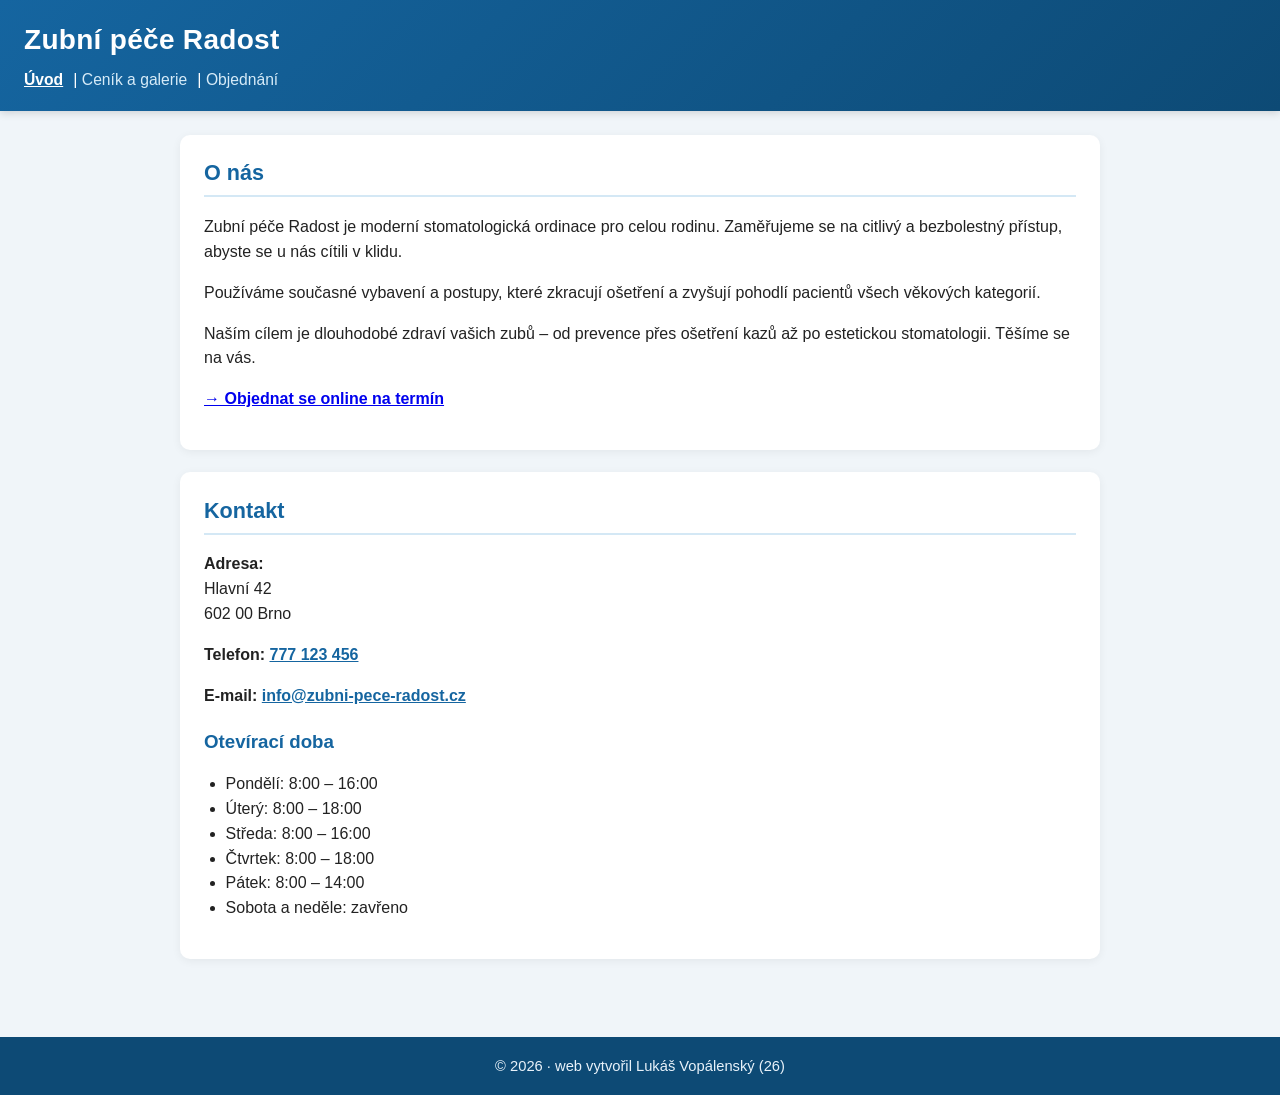
<file: index.html>
<!DOCTYPE html>
<html lang="cs">
<head>
  <meta charset="UTF-8">
  <meta name="viewport" content="width=device-width, initial-scale=1.0">
  <title>Zubní péče Radost – moderní stomatologie</title>
  <link rel="stylesheet" href="style.css">
</head>
<body>

  <header>
    <h1>Zubní péče Radost</h1>
    <nav>
      <a href="index.html" class="active">Úvod</a> |
      <a href="cenik.html">Ceník a galerie</a> |
      <a href="objednavka.html">Objednání</a>
    </nav>
  </header>

  <main>
    <section>
      <h2>O nás</h2>
      <p>Zubní péče Radost je moderní stomatologická ordinace pro celou rodinu. Zaměřujeme se na citlivý a bezbolestný přístup, abyste se u nás cítili v klidu.</p>
      <p>Používáme současné vybavení a postupy, které zkracují ošetření a zvyšují pohodlí pacientů všech věkových kategorií.</p>
      <p>Naším cílem je dlouhodobé zdraví vašich zubů – od prevence přes ošetření kazů až po estetickou stomatologii. Těšíme se na vás.</p>
      <p><a href="objednavka.html"><strong>→ Objednat se online na termín</strong></a></p>
    </section>

    <section>
      <h2>Kontakt</h2>
      <p>
        <strong>Adresa:</strong><br>
        Hlavní 42<br>
        602 00 Brno
      </p>
      <p>
        <strong>Telefon:</strong>
        <a href="tel:+420777123456">777 123 456</a>
      </p>
      <p>
        <strong>E-mail:</strong>
        <a href="mailto:info@zubni-pece-radost.cz">info@zubni-pece-radost.cz</a>
      </p>

      <h3>Otevírací doba</h3>
      <ul>
        <li>Pondělí: 8:00 – 16:00</li>
        <li>Úterý: 8:00 – 18:00</li>
        <li>Středa: 8:00 – 16:00</li>
        <li>Čtvrtek: 8:00 – 18:00</li>
        <li>Pátek: 8:00 – 14:00</li>
        <li>Sobota a neděle: zavřeno</li>
      </ul>
    </section>
  </main>

  <footer>
    <p>© 2026 · web vytvořil Lukáš Vopálenský (26)</p>
  </footer>

</body>
</html>
</file>
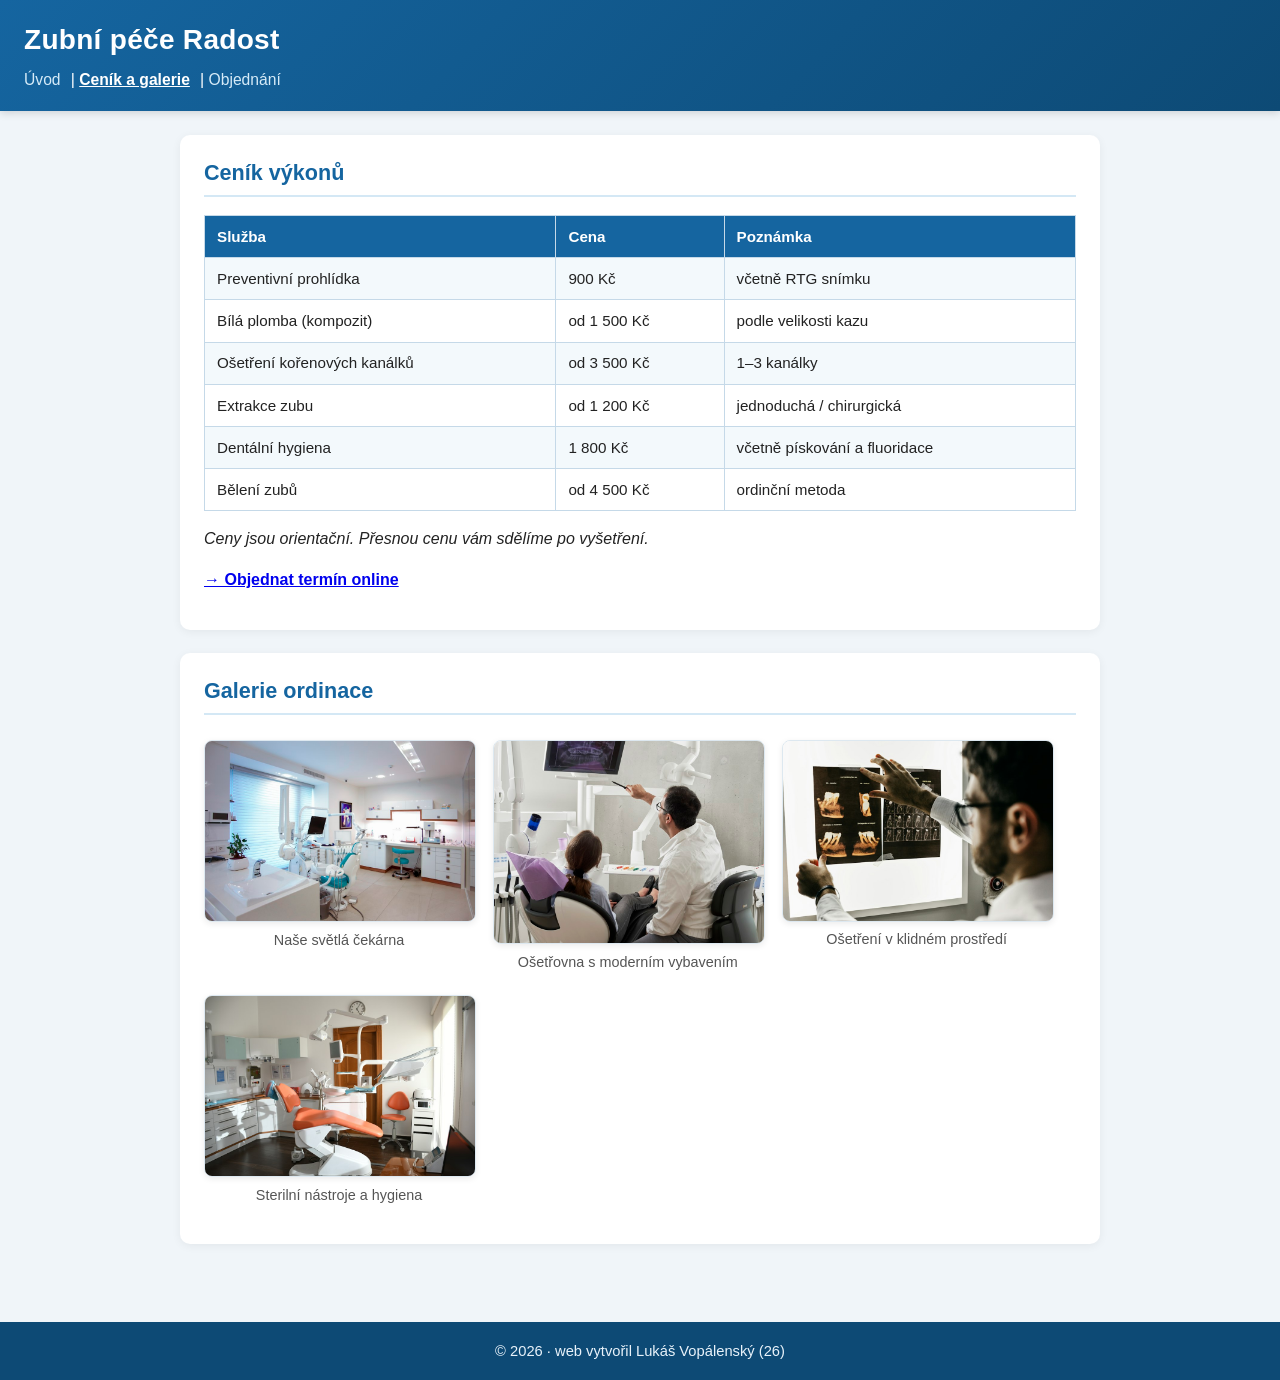
<file: cenik.html>
<!DOCTYPE html>
<html lang="cs">
<head>
  <meta charset="UTF-8">
  <meta name="viewport" content="width=device-width, initial-scale=1.0">
  <title>Zubní péče Radost – ceník a galerie</title>
  <link rel="stylesheet" href="style.css">
</head>
<body>

  <header>
    <h1>Zubní péče Radost</h1>
    <nav>
      <a href="index.html">Úvod</a> |
      <a href="cenik.html" class="active">Ceník a galerie</a> |
      <a href="objednavka.html">Objednání</a>
    </nav>
  </header>

  <main>
    <section>
      <h2>Ceník výkonů</h2>
      <table>
        <tr>
          <th>Služba</th>
          <th>Cena</th>
          <th>Poznámka</th>
        </tr>
        <tr>
          <td>Preventivní prohlídka</td>
          <td>900 Kč</td>
          <td>včetně RTG snímku</td>
        </tr>
        <tr>
          <td>Bílá plomba (kompozit)</td>
          <td>od 1 500 Kč</td>
          <td>podle velikosti kazu</td>
        </tr>
        <tr>
          <td>Ošetření kořenových kanálků</td>
          <td>od 3 500 Kč</td>
          <td>1–3 kanálky</td>
        </tr>
        <tr>
          <td>Extrakce zubu</td>
          <td>od 1 200 Kč</td>
          <td>jednoduchá / chirurgická</td>
        </tr>
        <tr>
          <td>Dentální hygiena</td>
          <td>1 800 Kč</td>
          <td>včetně pískování a fluoridace</td>
        </tr>
        <tr>
          <td>Bělení zubů</td>
          <td>od 4 500 Kč</td>
          <td>ordinční metoda</td>
        </tr>
      </table>
      <p><em>Ceny jsou orientační. Přesnou cenu vám sdělíme po vyšetření.</em></p>
      <p><a href="objednavka.html"><strong>→ Objednat termín online</strong></a></p>
    </section>

    <section>
      <h2>Galerie ordinace</h2>

      <figure>
        <img src="obrazky/cekarna.jpg" alt="Světlá čekárna zubní ordinace s křesly" width="400">
        <figcaption>Naše světlá čekárna</figcaption>
      </figure>

      <figure>
        <img src="obrazky/ordinace.jpg" alt="Moderní zubařské křeslo a vybavení ordinace" width="400">
        <figcaption>Ošetřovna s moderním vybavením</figcaption>
      </figure>

      <figure>
        <img src="obrazky/tym.jpg" alt="Zubní lékař při ošetření pacienta" width="400">
        <figcaption>Ošetření v klidném prostředí</figcaption>
      </figure>

      <figure>
        <img src="obrazky/nastroje.jpg" alt="Sterilní stomatologické nástroje připravené k ošetření" width="400">
        <figcaption>Sterilní nástroje a hygiena</figcaption>
      </figure>
    </section>
  </main>

  <footer>
    <p>© 2026 · web vytvořil Lukáš Vopálenský (26)</p>
  </footer>

</body>
</html>
</file>
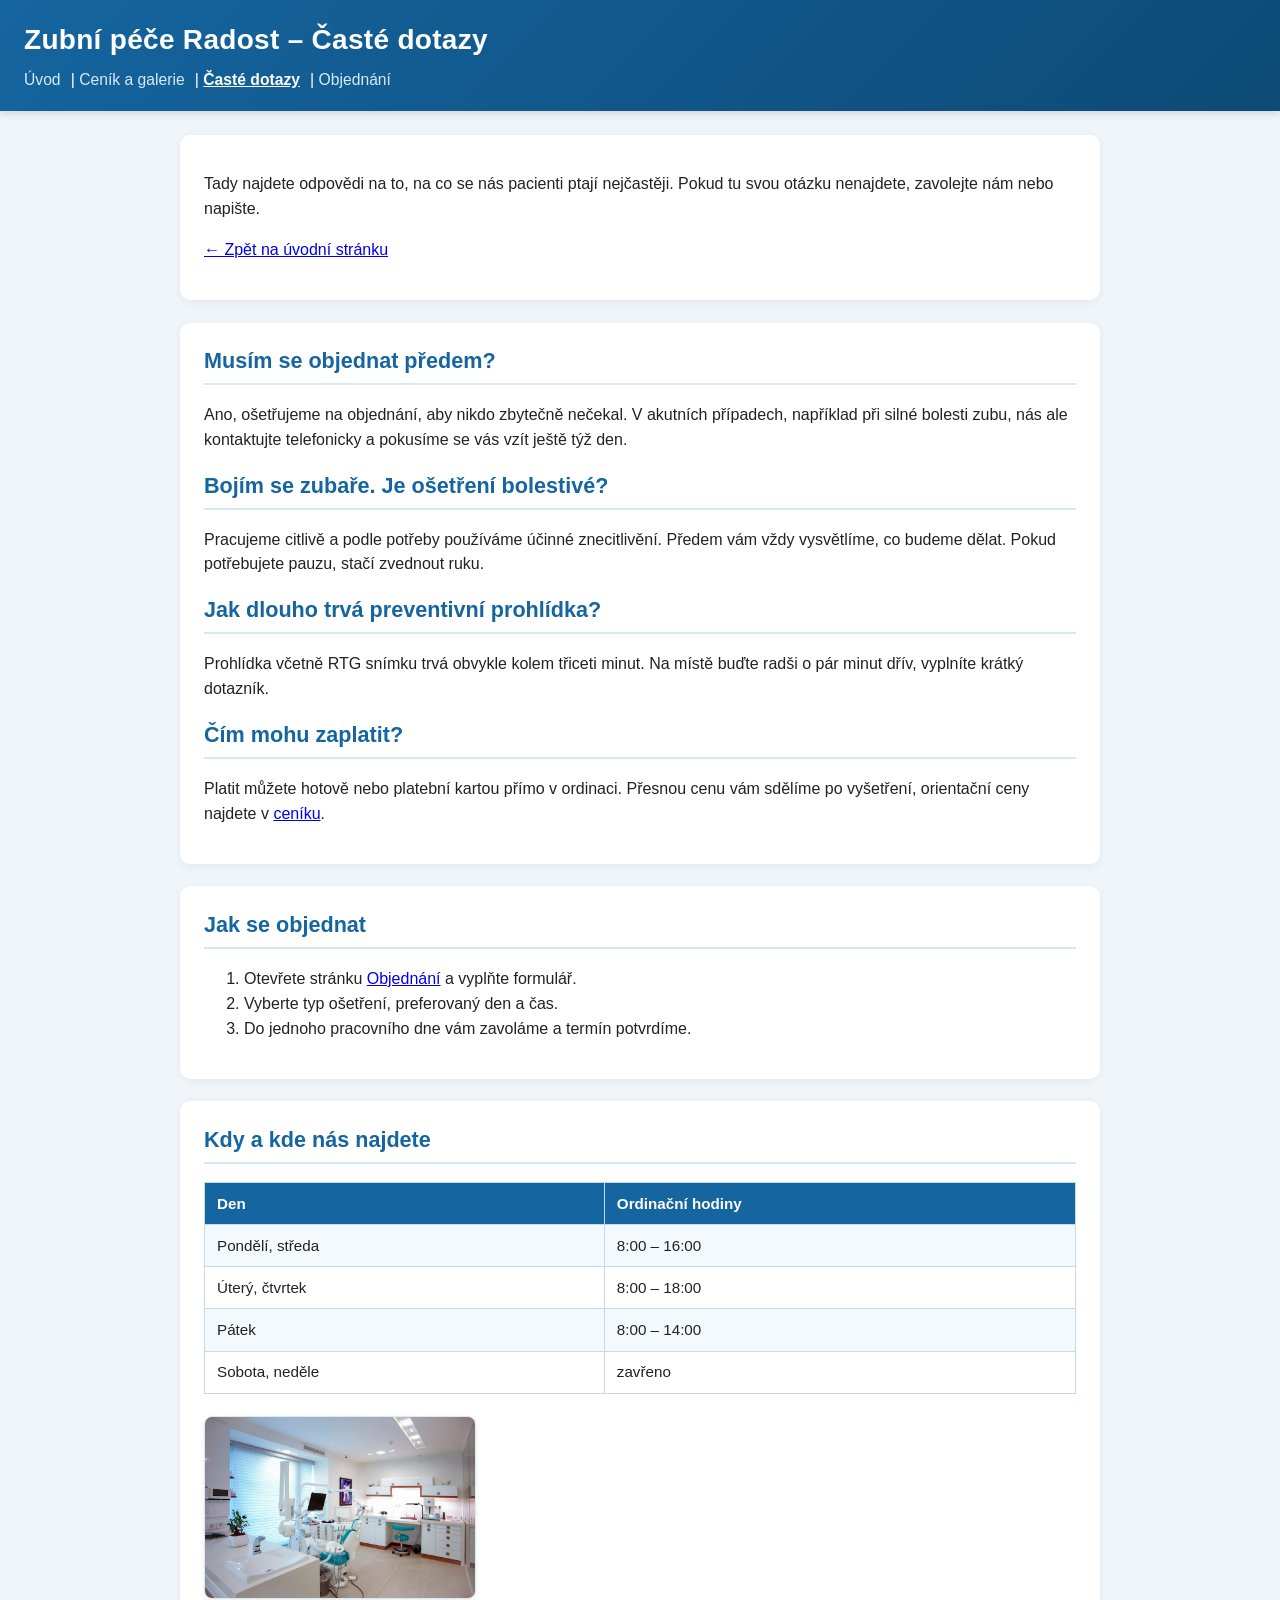
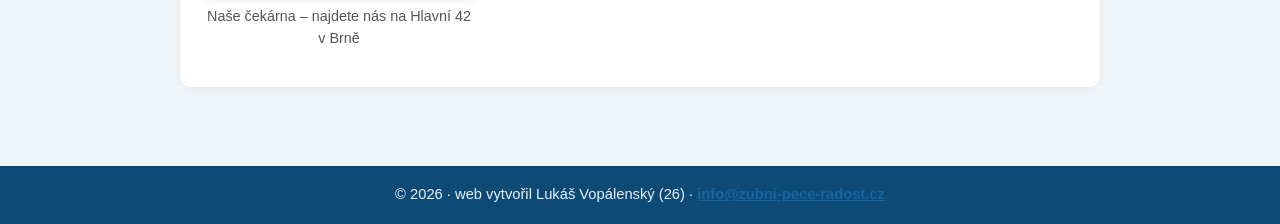
<file: dotazy.html>
<!DOCTYPE html>
<html lang="cs">
<head>
  <meta charset="UTF-8">
  <meta name="viewport" content="width=device-width, initial-scale=1.0">
  <title>Zubní péče Radost – časté dotazy</title>
  <link rel="stylesheet" href="style.css">
</head>
<body>

  <header>
    <h1>Zubní péče Radost – Časté dotazy</h1>
    <nav>
      <a href="index.html">Úvod</a> |
      <a href="cenik.html">Ceník a galerie</a> |
      <a href="dotazy.html" class="active">Časté dotazy</a> |
      <a href="objednavka.html">Objednání</a>
    </nav>
  </header>

  <main>
    <section>
      <p>Tady najdete odpovědi na to, na co se nás pacienti ptají nejčastěji. Pokud tu svou otázku nenajdete, zavolejte nám nebo napište.</p>
      <p><a href="index.html">← Zpět na úvodní stránku</a></p>
    </section>

    <section>
      <h2>Musím se objednat předem?</h2>
      <p>Ano, ošetřujeme na objednání, aby nikdo zbytečně nečekal. V akutních případech, například při silné bolesti zubu, nás ale kontaktujte telefonicky a pokusíme se vás vzít ještě týž den.</p>

      <h2>Bojím se zubaře. Je ošetření bolestivé?</h2>
      <p>Pracujeme citlivě a podle potřeby používáme účinné znecitlivění. Předem vám vždy vysvětlíme, co budeme dělat. Pokud potřebujete pauzu, stačí zvednout ruku.</p>

      <h2>Jak dlouho trvá preventivní prohlídka?</h2>
      <p>Prohlídka včetně RTG snímku trvá obvykle kolem třiceti minut. Na místě buďte radši o pár minut dřív, vyplníte krátký dotazník.</p>

      <h2>Čím mohu zaplatit?</h2>
      <p>Platit můžete hotově nebo platební kartou přímo v ordinaci. Přesnou cenu vám sdělíme po vyšetření, orientační ceny najdete v <a href="cenik.html">ceníku</a>.</p>
    </section>

    <section>
      <h2>Jak se objednat</h2>
      <ol>
        <li>Otevřete stránku <a href="objednavka.html">Objednání</a> a vyplňte formulář.</li>
        <li>Vyberte typ ošetření, preferovaný den a čas.</li>
        <li>Do jednoho pracovního dne vám zavoláme a termín potvrdíme.</li>
      </ol>
    </section>

    <section>
      <h2>Kdy a kde nás najdete</h2>
      <table>
        <tr>
          <th>Den</th>
          <th>Ordinační hodiny</th>
        </tr>
        <tr>
          <td>Pondělí, středa</td>
          <td>8:00 – 16:00</td>
        </tr>
        <tr>
          <td>Úterý, čtvrtek</td>
          <td>8:00 – 18:00</td>
        </tr>
        <tr>
          <td>Pátek</td>
          <td>8:00 – 14:00</td>
        </tr>
        <tr>
          <td>Sobota, neděle</td>
          <td>zavřeno</td>
        </tr>
      </table>

      <figure>
        <img src="obrazky/cekarna.jpg" alt="Světlá čekárna zubní ordinace s křesly" width="400">
        <figcaption>Naše čekárna – najdete nás na Hlavní 42 v Brně</figcaption>
      </figure>
    </section>
  </main>

  <footer>
    <p>© 2026 · web vytvořil Lukáš Vopálenský (26) · <a href="mailto:info@zubni-pece-radost.cz">info@zubni-pece-radost.cz</a></p>
  </footer>

</body>
</html>
</file>
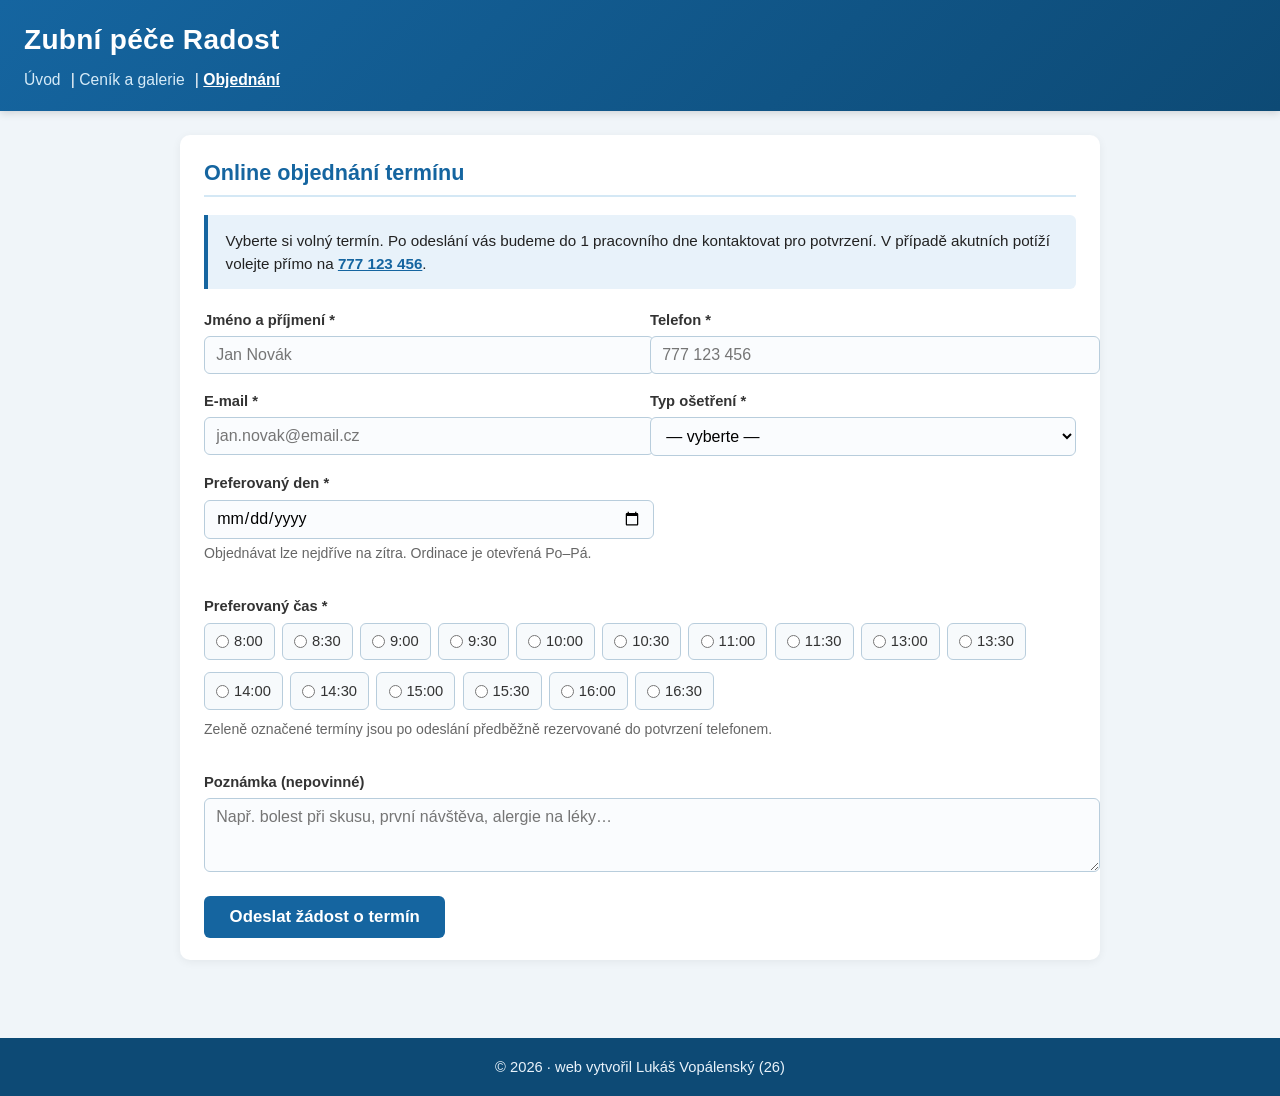
<file: objednavka.html>
<!DOCTYPE html>
<html lang="cs">
<head>
  <meta charset="UTF-8">
  <meta name="viewport" content="width=device-width, initial-scale=1.0">
  <title>Zubní péče Radost – objednání termínu</title>
  <link rel="stylesheet" href="style.css">
</head>
<body>

  <header>
    <h1>Zubní péče Radost</h1>
    <nav>
      <a href="index.html">Úvod</a> |
      <a href="cenik.html">Ceník a galerie</a> |
      <a href="objednavka.html" class="active">Objednání</a>
    </nav>
  </header>

  <main>
    <section>
      <h2>Online objednání termínu</h2>

      <div class="info-banner">
        Vyberte si volný termín. Po odeslání vás budeme do 1 pracovního dne kontaktovat
        pro potvrzení. V případě akutních potíží volejte přímo na
        <a href="tel:+420777123456">777 123 456</a>.
      </div>

      <form id="rezervace" action="#" method="get">
        <div class="form-grid">
          <div>
            <label for="jmeno">Jméno a příjmení *</label>
            <input type="text" id="jmeno" name="jmeno" required placeholder="Jan Novák" autocomplete="name">
          </div>
          <div>
            <label for="telefon">Telefon *</label>
            <input type="tel" id="telefon" name="telefon" required placeholder="777 123 456" autocomplete="tel">
          </div>
          <div>
            <label for="email">E-mail *</label>
            <input type="email" id="email" name="email" required placeholder="jan.novak@email.cz" autocomplete="email">
          </div>
          <div>
            <label for="typ">Typ ošetření *</label>
            <select id="typ" name="typ" required>
              <option value="">— vyberte —</option>
              <option value="prohlidka">Preventivní prohlídka</option>
              <option value="hygiena">Dentální hygiena</option>
              <option value="plomba">Plomba / ošetření kazu</option>
              <option value="bolest">Bolest zubu (akutní)</option>
              <option value="beleni">Bělení zubů</option>
              <option value="jine">Jiné / konzultace</option>
            </select>
          </div>
          <div>
            <label for="datum">Preferovaný den *</label>
            <input type="date" id="datum" name="datum" required>
            <p class="hint">Objednávat lze nejdříve na zítra. Ordinace je otevřená Po–Pá.</p>
          </div>
          <div class="full">
            <label>Preferovaný čas *</label>
            <div class="time-slots" id="slots">
              <label class="slot"><input type="radio" name="cas" value="08:00" required> <span>8:00</span></label>
              <label class="slot"><input type="radio" name="cas" value="08:30"> <span>8:30</span></label>
              <label class="slot"><input type="radio" name="cas" value="09:00"> <span>9:00</span></label>
              <label class="slot"><input type="radio" name="cas" value="09:30"> <span>9:30</span></label>
              <label class="slot"><input type="radio" name="cas" value="10:00"> <span>10:00</span></label>
              <label class="slot"><input type="radio" name="cas" value="10:30"> <span>10:30</span></label>
              <label class="slot"><input type="radio" name="cas" value="11:00"> <span>11:00</span></label>
              <label class="slot"><input type="radio" name="cas" value="11:30"> <span>11:30</span></label>
              <label class="slot"><input type="radio" name="cas" value="13:00"> <span>13:00</span></label>
              <label class="slot"><input type="radio" name="cas" value="13:30"> <span>13:30</span></label>
              <label class="slot"><input type="radio" name="cas" value="14:00"> <span>14:00</span></label>
              <label class="slot"><input type="radio" name="cas" value="14:30"> <span>14:30</span></label>
              <label class="slot"><input type="radio" name="cas" value="15:00"> <span>15:00</span></label>
              <label class="slot"><input type="radio" name="cas" value="15:30"> <span>15:30</span></label>
              <label class="slot"><input type="radio" name="cas" value="16:00"> <span>16:00</span></label>
              <label class="slot"><input type="radio" name="cas" value="16:30"> <span>16:30</span></label>
            </div>
            <p class="hint">Zeleně označené termíny jsou po odeslání předběžně rezervované do potvrzení telefonem.</p>
          </div>
          <div class="full">
            <label for="poznamka">Poznámka (nepovinné)</label>
            <textarea id="poznamka" name="poznamka" rows="3" placeholder="Např. bolest při skusu, první návštěva, alergie na léky…"></textarea>
          </div>
          <div class="full">
            <button type="submit">Odeslat žádost o termín</button>
          </div>
        </div>
      </form>

      <div class="confirm-box" id="potvrzeni" role="status">
        <h3>Žádost byla odeslána</h3>
        <p id="potvrzeni-text"></p>
        <p>Do 1 pracovního dne vás budeme kontaktovat na uvedené telefonní číslo. Děkujeme.</p>
      </div>
    </section>
  </main>

  <footer>
    <p>© 2026 · web vytvořil Lukáš Vopálenský (26)</p>
  </footer>

  <script>
    (function () {
      var datum = document.getElementById('datum');
      var form = document.getElementById('rezervace');
      var potvrzeni = document.getElementById('potvrzeni');
      var potvrzeniText = document.getElementById('potvrzeni-text');

      // minimální datum = zítra
      var dnes = new Date();
      dnes.setDate(dnes.getDate() + 1);
      var yyyy = dnes.getFullYear();
      var mm = String(dnes.getMonth() + 1).padStart(2, '0');
      var dd = String(dnes.getDate()).padStart(2, '0');
      datum.min = yyyy + '-' + mm + '-' + dd;

      // maximálně 60 dní dopředu
      var max = new Date();
      max.setDate(max.getDate() + 60);
      datum.max = max.getFullYear() + '-' +
        String(max.getMonth() + 1).padStart(2, '0') + '-' +
        String(max.getDate()).padStart(2, '0');

      // zakázat víkendy
      datum.addEventListener('change', function () {
        if (!this.value) return;
        var d = new Date(this.value + 'T12:00:00');
        var den = d.getDay(); // 0 = ne, 6 = so
        if (den === 0 || den === 6) {
          alert('Ordinace je o víkendu zavřená. Vyberte prosím pracovní den (Po–Pá).');
          this.value = '';
        }
      });

      form.addEventListener('submit', function (e) {
        e.preventDefault();
        var jmeno = document.getElementById('jmeno').value.trim();
        var den = datum.value;
        var casInput = form.querySelector('input[name="cas"]:checked');
        var cas = casInput ? casInput.value : '';
        var typ = document.getElementById('typ');
        var typText = typ.options[typ.selectedIndex].text;

        // formát data CZ
        var casti = den.split('-');
        var denCz = casti[2] + '.' + casti[1] + '.' + casti[0];

        potvrzeniText.textContent =
          'Dobrý den, ' + jmeno + '. Vaše žádost o termín ' +
          typText.toLowerCase() + ' na ' + denCz + ' v ' + cas +
          ' byla přijata.';

        potvrzeni.classList.add('show');
        potvrzeni.scrollIntoView({ behavior: 'smooth', block: 'nearest' });
        form.reset();
        // obnovit min datum po resetu
        datum.min = yyyy + '-' + mm + '-' + dd;
      });
    })();
  </script>

</body>
</html>
</file>
<file: style.css>
đ* Zubní péče Radost */
* { box-sizing: border-box; }

body {
  font-family: Arial, Helvetica, sans-serif;
  margin: 0;
  padding: 0;
  background: #f0f5f9;
  color: #222;
  line-height: 1.55;
}

header {
  background: linear-gradient(135deg, #1565a0 0%, #0d4a75 100%);
  color: white;
  padding: 1.1rem 1.5rem;
  box-shadow: 0 2px 8px rgba(0,0,0,0.15);
}

header h1 {
  margin: 0 0 0.45rem 0;
  font-size: 1.75rem;
  letter-spacing: 0.3px;
}

nav a {
  color: #d6ebf8;
  text-decoration: none;
  margin-right: 0.35rem;
  font-size: 0.98rem;
}

nav a:hover { color: #fff; text-decoration: underline; }
nav a.active { color: #fff; font-weight: bold; text-decoration: underline; }

main {
  max-width: 920px;
  margin: 0 auto;
  padding: 1.5rem 1rem 2rem;
}

section {
  background: white;
  padding: 1.35rem 1.5rem;
  margin-bottom: 1.4rem;
  border-radius: 10px;
  box-shadow: 0 2px 10px rgba(0,0,0,0.06);
}

h2 {
  color: #1565a0;
  margin-top: 0;
  border-bottom: 2px solid #d4e8f5;
  padding-bottom: 0.35rem;
  font-size: 1.35rem;
}

h3 { color: #1565a0; margin-bottom: 0.5rem; }

table {
  width: 100%;
  border-collapse: collapse;
  margin: 1rem 0;
  font-size: 0.95rem;
}

th, td {
  border: 1px solid #c5d9e8;
  padding: 0.55rem 0.75rem;
  text-align: left;
}

th {
  background: #1565a0;
  color: white;
}

tr:nth-child(even) { background: #f3f9fc; }

figure {
  display: inline-block;
  margin: 0.4rem 0.9rem 1rem 0;
  vertical-align: top;
  max-width: 270px;
}

figure img {
  max-width: 100%;
  height: auto;
  border-radius: 8px;
  border: 1px solid #dde8f0;
  display: block;
  box-shadow: 0 2px 6px rgba(0,0,0,0.08);
}

figcaption {
  text-align: center;
  font-size: 0.9rem;
  color: #555;
  margin-top: 0.4rem;
}

ul { padding-left: 1.35rem; }

footer {
  background: #0d4a75;
  color: #e8f2fa;
  text-align: center;
  padding: 1.1rem;
  margin-top: 1.5rem;
  font-size: 0.92rem;
}

footer p { margin: 0; }

a[href^="mailto:"],
a[href^="tel:"] {
  color: #1565a0;
  font-weight: bold;
}

/* --- Rezervace --- */
.form-grid {
  display: grid;
  grid-template-columns: 1fr 1fr;
  gap: 1rem 1.25rem;
}

.form-grid .full { grid-column: 1 / -1; }

label {
  display: block;
  font-weight: bold;
  margin-bottom: 0.3rem;
  font-size: 0.92rem;
  color: #333;
}

input[type="text"],
input[type="email"],
input[type="tel"],
input[type="date"],
select,
textarea {
  width: 100%;
  padding: 0.55rem 0.7rem;
  border: 1px solid #b8cddc;
  border-radius: 6px;
  font-size: 1rem;
  font-family: inherit;
  background: #fafcfe;
}

input:focus, select:focus, textarea:focus {
  outline: none;
  border-color: #1565a0;
  box-shadow: 0 0 0 3px rgba(21,101,160,0.15);
}

.time-slots {
  display: flex;
  flex-wrap: wrap;
  gap: 0.45rem;
  margin-top: 0.3rem;
}

.time-slots label.slot {
  font-weight: normal;
  display: inline-flex;
  align-items: center;
  gap: 0.3rem;
  padding: 0.4rem 0.7rem;
  border: 1px solid #b8cddc;
  border-radius: 6px;
  background: #f7fafc;
  cursor: pointer;
  font-size: 0.92rem;
}

.time-slots label.slot:hover { border-color: #1565a0; background: #eaf4fb; }
.time-slots input { margin: 0; }
.time-slots input:checked + span,
.time-slots label.slot:has(input:checked) {
  background: #1565a0;
  color: white;
  border-color: #1565a0;
}

.time-slots label.slot:has(input:checked) span { color: white; }

button[type="submit"] {
  background: #1565a0;
  color: white;
  border: none;
  padding: 0.7rem 1.6rem;
  font-size: 1.05rem;
  border-radius: 6px;
  cursor: pointer;
  font-weight: bold;
}

button[type="submit"]:hover { background: #0d4a75; }

.hint {
  font-size: 0.88rem;
  color: #666;
  margin-top: 0.25rem;
}

.confirm-box {
  display: none;
  background: #e8f7ee;
  border: 1px solid #8bc9a0;
  border-radius: 8px;
  padding: 1.1rem 1.3rem;
  margin-top: 1.2rem;
  color: #1a5c32;
}

.confirm-box.show { display: block; }

.confirm-box h3 { color: #1a5c32; margin-top: 0; }

.info-banner {
  background: #e8f2fa;
  border-left: 4px solid #1565a0;
  padding: 0.85rem 1.1rem;
  margin-bottom: 1.2rem;
  border-radius: 0 6px 6px 0;
  font-size: 0.95rem;
}

@media (max-width: 600px) {
  .form-grid { grid-template-columns: 1fr; }
  figure { max-width: 100%; }
}
</file>
